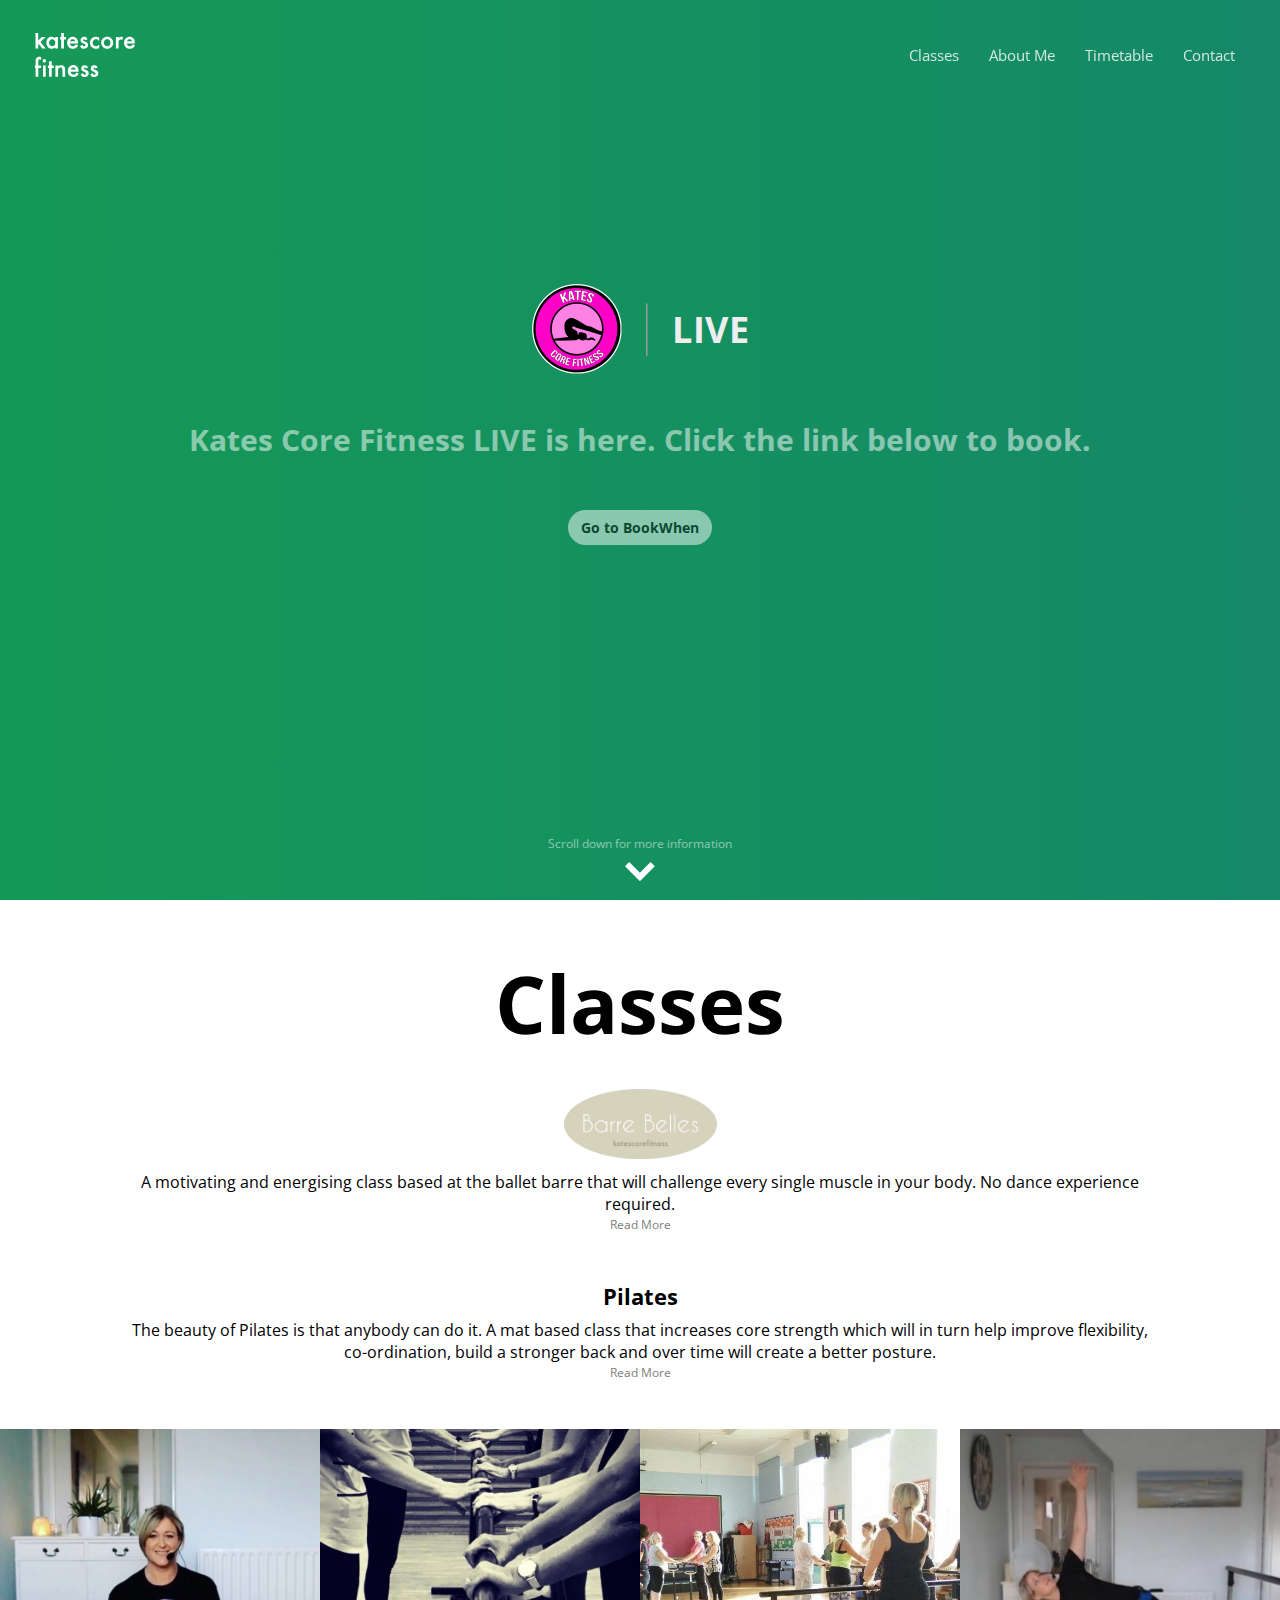
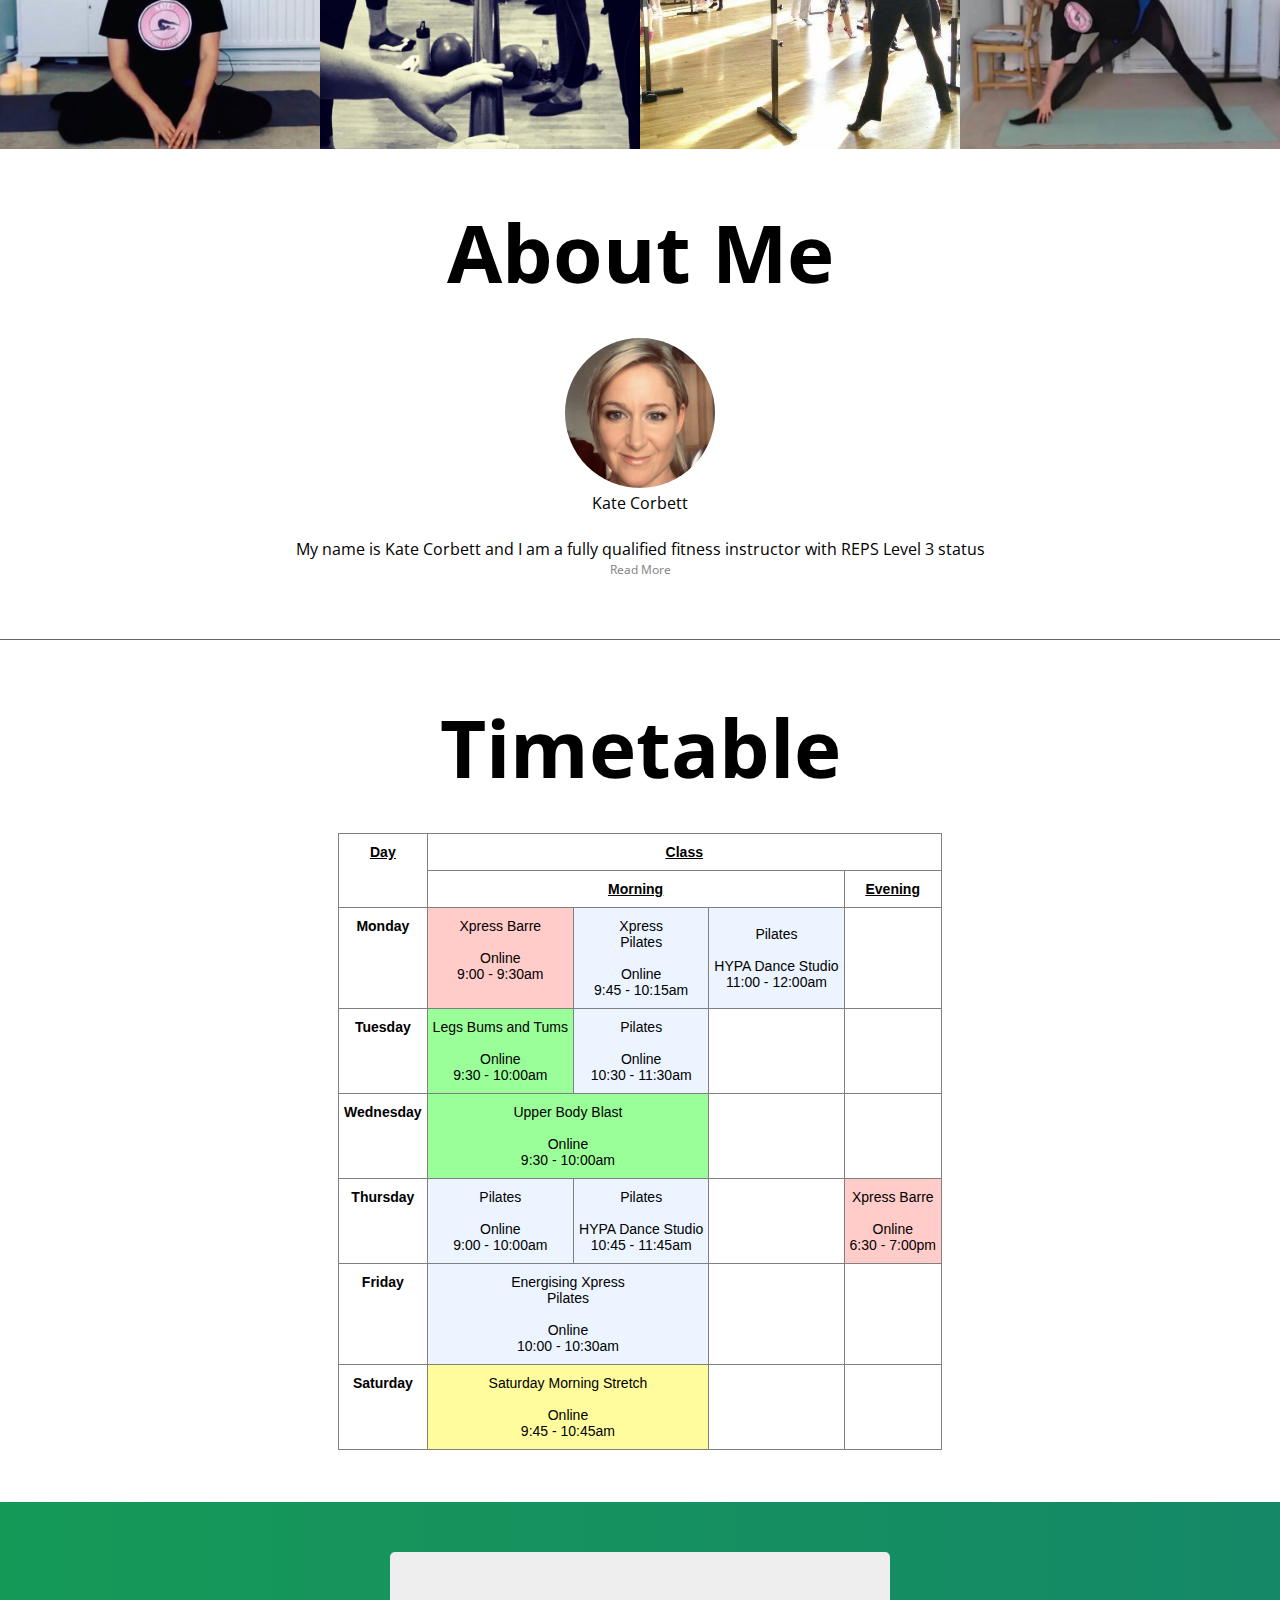
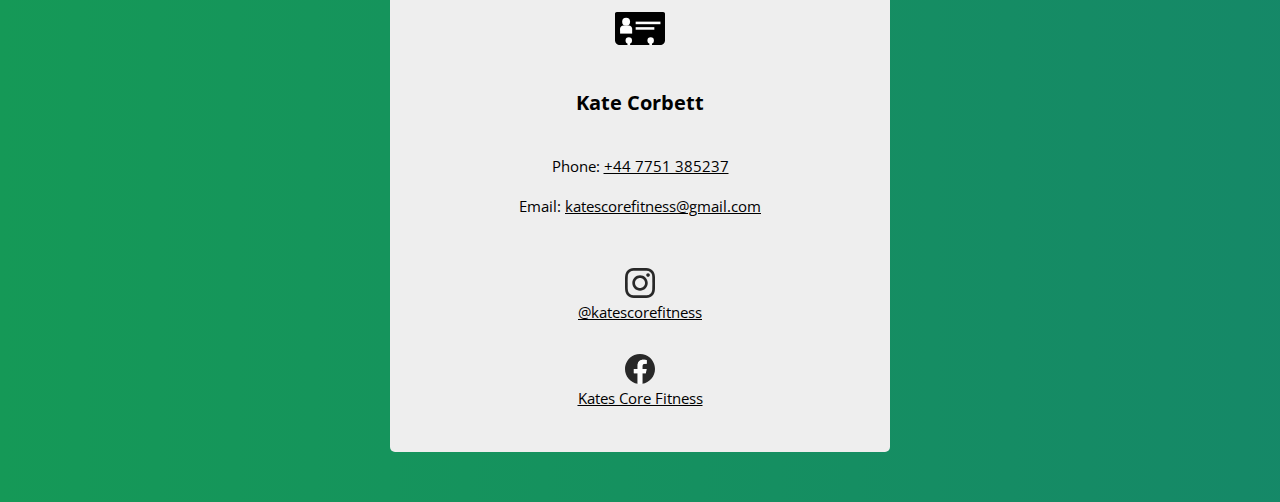
<file: index.html>
<!DOCTYPE html>
<html lang="en">
<head>
    <meta charset="UTF-8">
    <meta name="viewport" content="width=device-width, initial-scale=1">

    <title>Kates Core Fitness</title>

    <link rel="shortcut icon" href="img/brand/favicon.ico">

    <link rel="stylesheet" type="text/css" href="css/main.css?v=2.0.3">

    <script src="js/anime.min.js"></script>
    <script src="js/jquery-2.1.0.min.js?v=1"></script>
    <script src="js/zenscroll-min.js?v=1"></script>
    <script src="js/script.js?v=2.0.3"></script>
</head>

<body>

<style>
    .black-overlay {
        position: fixed;
        top: 0;
        right: 0;
        bottom: 0;
        left: 0;

        display: none;
        opacity: 0;

        background-color: rgba(0,0,0,0.6);
        z-index: 999;
    }

    .black-overlay.active {
        display: block;
        opacity: 1;
    }

    .popup-container {
        position: fixed;
        top: 0;
        right: 0;
        bottom: 0;
        left: 0;

        display: none;
        opacity: 0;

        justify-content: center;
        align-items: center;
        z-index: 1000;
    }

    .popup-container.active {
        display: flex;
        opacity: 1;
    }

    .popup-container .content {
        position: relative;
        background-color: white;
        height: 70%;
        width: 70%;
        max-height: 400px;
        max-width: 250px;
        border-radius: 10px;
        box-shadow: 0 0 30px 10px rgba(0,0,0,0.3);

        display: flex;
        justify-content: center;
        align-items: center;
        flex-direction: column;

        padding: 30px;
    }

    .popup-container .content .top {
        height: 30%;
        width: 100%;

        display: flex;
        justify-content: center;
        align-items: center;
    }

    .popup-container .content .top h1 {
        font-size: 36px;
        text-align: center;
    }

    .popup-container .content .bottom {
        width: 100%;

        display: flex;
        justify-content: center;
        align-items: center;
        flex-grow: 1;
        flex-direction: column;
    }

    .popup-container .content .bottom p {
        text-align: center;
    }

    .popup-container .close-button {
        position: absolute;
        top: 0px;
        right: 7px;
        padding: 20px;
        font-family: sans-serif;
        font-size: 30px;
        cursor: pointer;
    }
</style>

<script>
    function show_popup() {
        var tl = anime.timeline({
          easing: 'easeOutExpo',
          duration: 750
        });

        tl
        .add({
            targets: '#black-overlay',
            opacity: 1,
            begin: () => {
                document.getElementById('black-overlay').style.display = 'block';
            }
        })
        .add({
            targets: '#popup-container',
            opacity: 1,
            translateY: [30, 0],
            begin: () => {
                document.getElementById('popup-container').style.display = 'flex';
            }
        }, '-=750')
    }

    function close_popup() {
        var tl = anime.timeline({
          easing: 'easeOutExpo',
          duration: 750
        });

        tl
        .add({
            targets: '#black-overlay',
            opacity: 0,
            complete: () => {
                document.getElementById('black-overlay').style.display = 'none';
            }
        })
        .add({
            targets: '#popup-container',
            opacity: 0,
            translateY: [0, 30],
            complete: () => {
                document.getElementById('popup-container').style.display = 'none';
            }
        }, '-=750')
    }
</script>

<span class="black-overlay" id="black-overlay"></span>
<div class="popup-container" id="popup-container">
    <div class="content">
        <span class="close-button" onclick="close_popup()">x</span>
        <div class="top">
            <h1>Lockdown offer!</h1>
        </div>
        <div class="bottom">
            <p>Challenge yourself with a 30 minute workout each day Monday - Friday!<br><br> Buy all five, get one free.</p>
            <br><br>
            <h3><a href="https://katescorefitness.bookwhen.com" style="text-decoration:none; font-size: 14px; color: black; background-color: #bbb;padding: 8px 13px; border-radius: 100px">Go to BookWhen</a></h3>
        </div>
    </div>
</div>

<!-- Navigation Bar ------------------------------------------------------------------------------------------------ -->

<!-- ### Mobile ### -->
<div class="nav-holder-mobile">

    <!-- Kates Core Fitness logo -->
    <a href="#main"><span class="nav-logo"></span></a>

    <!-- Side menu -->
    <div id="menuToggle">

        <!-- Toggle -->
        <input id="hamburger-toggle" type="checkbox" />
        <span></span>
        <span></span>
        <span></span>

        <!-- Links -->
        <ul id="menu">
            <li><a href="#classes" onclick="hideMenu()">Classes</a></li>
            <li><a href="#about_me" onclick="hideMenu()">About Me</a></li>
            <li><a href="#timetable" onclick="hideMenu()">Timetable</a></li>
            <li><a href="#contact" onclick="hideMenu()">Contact</a></li>
        </ul>
    </div>
</div>

<!-- ### Desktop ### -->
<div class="nav-holder">

    <!-- Links -->
    <a href="#main"><span class="nav-logo"></span></a>
    <a href="#contact"><span class="nav-link">Contact</span></a>
    <a href="#timetable"><span class="nav-link">Timetable</span></a>
    <a href="#about_me"><span class="nav-link">About Me</span></a>
    <a href="#classes"><span class="nav-link">Classes</span></a>
</div>

<!-- --------------------------------------------------------------------------------------------------------------- -->

<!-- Main Page ----------------------------------------------------------------------------------------------------- -->

<div class="block gradient-blue full" id="main">

    <div class="front-holder">
        <!--
        <div class="brand_holder">
          <span class="brand"></span><span class="vertical-line"></span><h1>LIVE</h1>
        </div>
        <h1 class="front-word">Update</h1>
        <h2 class="front-description" style="width: 100%;">Hi everyone.  We have tested out Webex today and are having some real technical issues.<br><br><a href="#update" style="text-decoration:none; font-size: 14px; color: black; background-color: white; padding: 8px 13px; border-radius: 100px">Read more</a></h2>
        -->

        <div class="front-holder">

        <div class="brand_holder" style="transform: scale(1.5); margin-bottom: 60px;">
            <span class="brand"></span><span class="vertical-line"></span><h1>LIVE</h1>
        </div>
            <h2 class="front-description" style="width: 100%;">Kates Core Fitness LIVE is here. Click the link below to book.<br><br><!--<a onclick="show_popup()" href='#' style="background-color: yellow; color: black; padding: 5px 7px; border-radius: 5px">Lockdown Offer: Click here!</a><br><br--><a href="https://katescorefitness.bookwhen.com" style="text-decoration:none; font-size: 14px; color: black; background-color: white; padding: 8px 13px; border-radius: 100px">Go to BookWhen</a></h3>

    </div>
    </div>

    <div class="scroll-holder">

        <p class="scroll-text">Scroll down for more information</p>
        <span class="scroll-image">

    </div>

</div>

<!-- --------------------------------------------------------------------------------------------------------------- -->

<!-- Classes ------------------------------------------------------------------------------------------------------- -->

<span class="id" id="classes"></span>

<div class="block">
    <div class="text-container">

        <!-- Header and spacers -->
        <div style="height: 3em"></div>
        <h1>Classes</h1>
        <div style="height: 2em"></div>

        <!-- ### BarreBelles ### -->
        <div>
            <!-- Title of class -->
            <span class="barrebelles-logo"></span>

            <!-- Spacer -->
            <div style="height: 0.5em"></div>

            <!-- Description of class -->
            <p>
                <!-- Always visible -->
                A motivating and energising class based at the ballet barre that will challenge every single muscle in
                your body.  No dance experience required.
            </p>

            <p class="toggle-text"><br>
                <!-- Only visible after clicking see more -->
                BarreBelles is a Pilates based class that incorporates segments of challenging exercises that work your
                legs, bum, upper body and core. It is a motivating and energising class that works every single one of
                your muscles incorporating many different exercises. These include leg work at the ballet barre, working
                with hand weights for upper body strength, stability balls for sculpting and toning, mat work for the
                abdominal muscles and we end the class with a yoga inspired stretch.  This class ticks all the boxes if you want
                long lean and toned muscles, a better posture and improved flexibility.  All equipment provided, bring
                your own mat if you wish. Please let me know of any health issues prior to class.
            </p>
            <a class="toggle-text-button">Read More</a>

            <!-- Spacer -->
            <div style="height: 3em"></div>
        </div>

        <!-- ### Pilates ### -->
        <div>
            <!-- Title of class -->
            <h2>Pilates</h2>

            <!-- Spacer -->
            <div style="height: 0.5em"></div>

            <!-- Description of class -->
            <p>
                <!-- Always visible -->
                The beauty of Pilates is that anybody can do it.  A mat based class that increases core strength which
                will in turn help improve flexibility, co-ordination, build a stronger back and over time will create a
                better posture.
            </p>

            <p class="toggle-text"><br>
                <!-- Only visible after clicking see more -->
                Flexibility and strength can decrease as we get older for many reasons. For example a desk job means you
                are sat down most of the day, a manual job could mean heavy lifting and repetitive movements - this can
                affect your posture which in turn creates imbalances in your body. Ultimately we end up with pain and
                stiffness in our joints and muscles, this is where Pilates can help.  Pilates helps to re align the body
                and will create a strong core which will give you a stronger back.  Joseph Pilates himself once said
                that you are only as old as your spine. This is a gentle class on the mat and alternatives are given so
                is suitable for anyone.  You can bring your own mat if you wish or I can provide you with one if not.
                Please let me know of any health issues prior to class.
            </p>
            <a class="toggle-text-button">Read More</a>

            <!-- Spacer -->
            <div style="height: 3em"></div>
        </div>


    </div>

    <!-- 4 Pictures -->
    <div class="image-block" style="background: rgba(0,0,0,0.2)">
        <img src="img/pictures/IMG-7832.jpg"><img src="img/pictures/IMG-7834.jpg"><img src="img/pictures/3.png"><img src="img/pictures/IMG-7833.jpg">
    </div>
</div>

<!-- --------------------------------------------------------------------------------------------------------------- -->

<!-- About Me ------------------------------------------------------------------------------------------------------ -->

<span class="id" id="about_me"></span>

<div class="block">
    <div class="text-container">
        <div style="height: 3em"></div>
        <h1>About Me</h1>
        <div style="height: 2em"></div>

        <span class="kate-face"></span><p>Kate Corbett</p>
        <div style="height: 1.5em"></div>

        <p>
            <!-- Always visible -->
            My name is Kate Corbett and I am a fully qualified fitness instructor with REPS Level 3 status
        </p>

        <p class="toggle-text"><br>
            <!-- Only visible after clicking see more -->
            (find me on
            the REPS website, my number is R0086101. I initially trained as an Exercise to Music Instructor way back in
            2002 through the YMCA and shortly after qualified in Step, Aqua, Studio Resistance, Cardio Kick and
            Spinning.  I then decided in 2004 that I wanted to add Pilates to my list of qualifications.  I was
            intrigued to learn if the hype I was hearing about Pilates was true as I had began to suffer with lower
            back problems myself.  Nearly 10 years on and several Pilates classes later I still don't have any problems
            in my lower back! In early 2011, I qualified in teaching Health Related Exercise For Children prior to
            delivering theory and fitness sessions to obese families and their children.  I discovered during
            delivering these sessions that exercise should be all about having fun, if your not enjoying it, then you
            won't want to do it.  That is when I trained to be a Zumba instructor and I haven't looked back since!!
            I pride myself in trying to get participants to get the most out of their class experience with me.  I
            encourage you only to work at the ability that is suitable for YOU.  I have a wide range of clients, some
            that have been coming to me for years to some that have only joined me recently.  I treat everyone equally
            and make everybody feel welcome.  My aim is for you to leave the class with a smile on your face, come
            along and see for yourself ......
        </p>
        <a class="toggle-text-button">Read More</a>

        <div style="height: 3em"></div>
    </div>
</div>

<!-- --------------------------------------------------------------------------------------------------------------- -->

<span class="divider"></span>

<!-- Timetable ----------------------------------------------------------------------------------------------------- -->

<span class="id" id="timetable"></span>

<div class="block">
    <div class="text-container">
        <div style="height: 3em"></div>
        <h1>Timetable</h1>
        <div style="height: 2em"></div>
    </div>

    <table style="border-collapse:collapse;border-spacing:0;display:inline-block" class="tg"><thead><tr><th style="border-color:inherit;border-style:solid;border-width:1px;font-family:Arial, sans-serif;font-size:14px;font-weight:bold;overflow:hidden;padding:10px 5px;text-align:center;text-decoration:underline;vertical-align:top;word-break:normal" rowspan="2"><span style="font-weight:bold;text-decoration:underline">Day</span><br></th><th style="border-color:inherit;border-style:solid;border-width:1px;font-family:Arial, sans-serif;font-size:14px;font-weight:bold;overflow:hidden;padding:10px 5px;text-align:center;text-decoration:underline;vertical-align:top;word-break:normal" colspan="4"><span style="font-weight:bold;text-decoration:underline">Class</span></th></tr><tr><td style="border-color:inherit;border-style:solid;border-width:1px;font-family:Arial, sans-serif;font-size:14px;font-weight:bold;overflow:hidden;padding:10px 5px;text-align:center;text-decoration:underline;vertical-align:top;word-break:normal" colspan="3"><span style="font-weight:bold;text-decoration:underline">Morning</span></td><td style="border-color:inherit;border-style:solid;border-width:1px;font-family:Arial, sans-serif;font-size:14px;font-weight:bold;overflow:hidden;padding:10px 5px;text-align:center;text-decoration:underline;vertical-align:top;word-break:normal"><span style="font-weight:bold;text-decoration:underline">Evening</span></td></tr></thead><tbody><tr><td style="border-color:inherit;border-style:solid;border-width:1px;font-family:Arial, sans-serif;font-size:14px;font-weight:bold;overflow:hidden;padding:10px 5px;text-align:center;vertical-align:top;word-break:normal"><span style="font-weight:bold">Monday</span></td><td style="background-color:#FFCCC9;border-color:inherit;border-style:solid;border-width:1px;font-family:Arial, sans-serif;font-size:14px;overflow:hidden;padding:10px 5px;text-align:center;vertical-align:top;word-break:normal"><span style="background-color:#FFCCC9">Xpress Barre </span><br><br><span style="background-color:#FFCCC9">Online</span><br><span style="background-color:#FFCCC9">9:00 - 9:30am</span></td><td style="background-color:#ECF4FF;border-color:inherit;border-style:solid;border-width:1px;font-family:Arial, sans-serif;font-size:14px;overflow:hidden;padding:10px 5px;text-align:center;vertical-align:top;word-break:normal"><span style="background-color:#ECF4FF">Xpress </span><br><span style="background-color:#ECF4FF">Pilates</span><br><br><span style="background-color:#ECF4FF">Online</span><br><span style="background-color:#ECF4FF">9:45 - 10:15am</span></td><td style="background-color:#ECF4FF;border-color:inherit;border-style:solid;border-width:1px;font-family:Arial, sans-serif;font-size:14px;overflow:hidden;padding:10px 5px;text-align:center;vertical-align:middle;word-break:normal"><span style="background-color:#ECF4FF">Pilates</span><br><br><span style="background-color:#ECF4FF">HYPA Dance Studio</span><br><span style="background-color:#ECF4FF">11:00 - 12:00am</span></td><td style="border-color:inherit;border-style:solid;border-width:1px;font-family:Arial, sans-serif;font-size:14px;overflow:hidden;padding:10px 5px;text-align:left;vertical-align:middle;word-break:normal"></td></tr><tr><td style="border-color:inherit;border-style:solid;border-width:1px;font-family:Arial, sans-serif;font-size:14px;font-weight:bold;overflow:hidden;padding:10px 5px;text-align:center;vertical-align:top;word-break:normal"><span style="font-weight:bold">Tuesday</span><br></td><td style="background-color:#9AFF99;border-color:inherit;border-style:solid;border-width:1px;font-family:Arial, sans-serif;font-size:14px;overflow:hidden;padding:10px 5px;text-align:center;vertical-align:top;word-break:normal"><span style="background-color:#9AFF99">Legs Bums and Tums</span><br><br><span style="background-color:#9AFF99">Online</span><br><span style="background-color:#9AFF99">9:30 - 10:00am</span></td><td style="background-color:#ECF4FF;border-color:inherit;border-style:solid;border-width:1px;font-family:Arial, sans-serif;font-size:14px;overflow:hidden;padding:10px 5px;text-align:center;vertical-align:top;word-break:normal"><span style="background-color:#ECF4FF">Pilates</span><br><br><span style="background-color:#ECF4FF">Online</span><br><span style="background-color:#ECF4FF">10:30 - 11:30am</span></td><td style="border-color:inherit;border-style:solid;border-width:1px;font-family:Arial, sans-serif;font-size:14px;overflow:hidden;padding:10px 5px;text-align:left;vertical-align:middle;word-break:normal"></td><td style="border-color:inherit;border-style:solid;border-width:1px;font-family:Arial, sans-serif;font-size:14px;overflow:hidden;padding:10px 5px;text-align:left;vertical-align:middle;word-break:normal"></td></tr><tr><td style="border-color:inherit;border-style:solid;border-width:1px;font-family:Arial, sans-serif;font-size:14px;font-weight:bold;overflow:hidden;padding:10px 5px;text-align:center;vertical-align:top;word-break:normal"><span style="font-weight:bold">Wednesday</span></td><td style="background-color:#9AFF99;border-color:inherit;border-style:solid;border-width:1px;font-family:Arial, sans-serif;font-size:14px;overflow:hidden;padding:10px 5px;text-align:center;vertical-align:middle;word-break:normal" colspan="2"><span style="background-color:#9AFF99">Upper Body Blast</span><br><br><span style="background-color:#9AFF99">Online</span><br><span style="background-color:#9AFF99">9:30 - 10:00am</span></td><td style="border-color:inherit;border-style:solid;border-width:1px;font-family:Arial, sans-serif;font-size:14px;overflow:hidden;padding:10px 5px;text-align:left;vertical-align:middle;word-break:normal"></td><td style="background-color:#ffffff;border-color:inherit;border-style:solid;border-width:1px;font-family:Arial, sans-serif;font-size:14px;overflow:hidden;padding:10px 5px;text-align:center;vertical-align:middle;word-break:normal"></td></tr><tr><td style="border-color:inherit;border-style:solid;border-width:1px;font-family:Arial, sans-serif;font-size:14px;font-weight:bold;overflow:hidden;padding:10px 5px;text-align:center;vertical-align:top;word-break:normal"><span style="font-weight:bold">Thursday</span></td><td style="background-color:#ECF4FF;border-color:inherit;border-style:solid;border-width:1px;font-family:Arial, sans-serif;font-size:14px;overflow:hidden;padding:10px 5px;text-align:center;vertical-align:top;word-break:normal"><span style="background-color:#ECF4FF">Pilates</span><br><br><span style="background-color:#ECF4FF">Online</span><br><span style="background-color:#ECF4FF">9:00 - 10:00am</span></td><td style="background-color:#ECF4FF;border-color:inherit;border-style:solid;border-width:1px;font-family:Arial, sans-serif;font-size:14px;overflow:hidden;padding:10px 5px;text-align:center;vertical-align:middle;word-break:normal"><span style="background-color:#ECF4FF">Pilates</span><br><br><span style="background-color:#ECF4FF">HYPA Dance Studio</span><br><span style="background-color:#ECF4FF">10:45 - 11:45am</span></td><td style="border-color:inherit;border-style:solid;border-width:1px;font-family:Arial, sans-serif;font-size:14px;overflow:hidden;padding:10px 5px;text-align:left;vertical-align:middle;word-break:normal"></td><td style="background-color:#ffccc9;border-color:inherit;border-style:solid;border-width:1px;font-family:Arial, sans-serif;font-size:14px;overflow:hidden;padding:10px 5px;text-align:center;vertical-align:middle;word-break:normal">Xpress Barre<br><br>Online<br>6:30 - 7:00pm</td></tr><tr><td style="border-color:inherit;border-style:solid;border-width:1px;font-family:Arial, sans-serif;font-size:14px;font-weight:bold;overflow:hidden;padding:10px 5px;text-align:center;vertical-align:top;word-break:normal"><span style="font-weight:bold">Friday</span></td><td style="background-color:#ecf4ff;border-color:inherit;border-style:solid;border-width:1px;font-family:Arial, sans-serif;font-size:14px;overflow:hidden;padding:10px 5px;text-align:center;vertical-align:top;word-break:normal" colspan="2">Energising Xpress <br>Pilates<br><br>Online<br>10:00 - 10:30am</td><td style="border-color:inherit;border-style:solid;border-width:1px;font-family:Arial, sans-serif;font-size:14px;overflow:hidden;padding:10px 5px;text-align:left;vertical-align:middle;word-break:normal"></td><td style="border-color:inherit;border-style:solid;border-width:1px;font-family:Arial, sans-serif;font-size:14px;overflow:hidden;padding:10px 5px;text-align:left;vertical-align:middle;word-break:normal"></td></tr><tr><td style="border-color:inherit;border-style:solid;border-width:1px;font-family:Arial, sans-serif;font-size:14px;font-weight:bold;overflow:hidden;padding:10px 5px;text-align:center;vertical-align:top;word-break:normal"><span style="font-weight:bold">Saturday</span></td><td style="background-color:#FFFC9E;border-color:inherit;border-style:solid;border-width:1px;font-family:Arial, sans-serif;font-size:14px;overflow:hidden;padding:10px 5px;text-align:center;vertical-align:top;word-break:normal" colspan="2"><span style="background-color:#FFFC9E">Saturday Morning Stretch</span><br><br><span style="background-color:#FFFC9E">Online</span><br><span style="background-color:#FFFC9E">9:45 - 10:45am</span></td><td style="border-color:inherit;border-style:solid;border-width:1px;font-family:Arial, sans-serif;font-size:14px;overflow:hidden;padding:10px 5px;text-align:left;vertical-align:middle;word-break:normal"></td><td style="border-color:inherit;border-style:solid;border-width:1px;font-family:Arial, sans-serif;font-size:14px;overflow:hidden;padding:10px 5px;text-align:left;vertical-align:middle;word-break:normal"></td></tr></tbody></table>

    <!--
     <style type="text/css">
        .tg  {border-collapse:collapse;border-spacing:0;}
        .tg td{border-color:black;border-style:solid;border-width:1px;font-family:Arial, sans-serif;font-size:14px;
          overflow:hidden;padding:10px 5px;word-break:normal;}
        .tg th{border-color:black;border-style:solid;border-width:1px;font-family:Arial, sans-serif;font-size:14px;
          font-weight:normal;overflow:hidden;padding:10px 5px;word-break:normal;}
        .tg .tg-4ntj{background-color:#DAE8FC;font-style:italic;font-weight:bold;text-align:center;vertical-align:top}
        .tg .tg-1bjb{background-color:#9AFF99;font-weight:bold;text-align:center;text-decoration:underline;vertical-align:top}
        .tg .tg-uggz{background-color:#E5E4CE;font-style:italic;font-weight:bold;text-align:center;vertical-align:top}
        .tg .tg-7g0g{background-color:#FFCCC9;text-align:center;vertical-align:top}
        .tg .tg-f3i1{background-color:#FFD186;font-style:italic;font-weight:bold;text-align:center;vertical-align:top}
        .tg .tg-62wo{background-color:#68CBD0;font-weight:bold;text-align:center;vertical-align:top}
        </style>
        <table class="tg">
        <thead>
          <tr>
            <th class="tg-1bjb" rowspan="2">Day</th>
            <th class="tg-1bjb" colspan="4">Class</th>
          </tr>
          <tr>
            <td class="tg-62wo" colspan="2">Morning/Afternoon</td>
            <td class="tg-62wo" colspan="2">Evening</td>
          </tr>
        </thead>
        <tbody>
          <tr>
            <td class="tg-62wo">Monday</td>
            <td class="tg-4ntj" colspan="2"><span style="font-weight:bold;font-style:italic">Pilates</span><br><br>HYPA Dance Studio<br>11:00am - 12:00pm</td>
            <td class="tg-uggz"><span style="font-weight:bold;font-style:italic">BarreBelles</span><br><br>Lightwoods Primary<br>6:30 - 7:30pm<br></td>
            <td class="tg-4ntj"><span style="font-weight:bold;font-style:italic">Pilates</span><br><br>Lightwoods Primary<br>7:30 - 8:30pm<br></td>
          </tr>
          <tr>
            <td class="tg-62wo">Tuesday</td>
            <td class="tg-f3i1" colspan="2"><span style="font-weight:bold;font-style:italic">Zumba Gold</span><br><br>1:30 - 2:30pm<br>Sandon Road Methodist</td>
            <td class="tg-7g0g" colspan="2"></td>
          </tr>
          <tr>
            <td class="tg-62wo">Wednesday</td>
            <td class="tg-7g0g" colspan="2"></td>
            <td class="tg-uggz"><span style="font-weight:bold;font-style:italic">BarreBelles</span><br><br>Lapal Primary<br>6:30 - 7:30pm</td>
            <td class="tg-4ntj"><span style="font-weight:bold;font-style:italic">Pilates</span><br><br>Lapal Primary<br>7:30 - 8:30pm</td>
          </tr>
          <tr>
            <td class="tg-62wo">Thursday</td>
            <td class="tg-uggz"><span style="font-weight:bold;font-style:italic">BarreBelles</span><br><br>HYPA Dance Studio<br>9:30 - 10:30am</td>
            <td class="tg-4ntj"><span style="font-weight:bold;font-style:italic">Pilates</span><br><br>HYPA Dance Studio<br>10:30 - 11:30am</td>
            <td class="tg-7g0g" colspan="2"></td>
          </tr>
        </tbody>
        </table>
     -->

    <div style="height: 3em"></div>
</div>

<!-- --------------------------------------------------------------------------------------------------------------- -->

<!-- Contact ------------------------------------------------------------------------------------------------------- -->

<span class="id" id="contact"></span>

<div class="block gradient-blue">
    <div class="text-container">

        <div class="contactDetails">
            <img src="img/contact.svg" width="50px" style="margin-top: 60px; margin-bottom: 40px;">
            <h1>Kate Corbett</h1>
            <p><br><br>Phone: <a href="tel:+447751385237" style="color: #000;">+44 7751 385237</a></p>
            <p><br>Email: <a href="mailto:katescorefitness@gmail.com" style="color: #000;">katescorefitness@gmail.com</a></p>

            <table style="display: inline-block;">

                <tr>
                    <th style="padding: 0 20px;">
                        <a href="https://www.instagram.com/katescorefitness/" target="_blank">
                            <img src="img/brand/instagram_black.svg" width="30px" style="margin-top: 50px;">
                        </a>
                        <p>
                            <a href="https://www.instagram.com/katescorefitness/" target="_blank" style="color: #000;">
                                @katescorefitness
                            </a>
                        </p>
                    </th>
                </tr>

                <tr>
                    <th style="padding: 0 20px;">
                        <a href="https://www.facebook.com/katescorefitness/" target="_blank">
                            <img src="img/brand/facebook_black.svg" width="30px" style="margin-top: 30px;">
                        </a>
                        <p>
                            <a href="https://www.facebook.com/katescorefitness/" target="_blank" style="color: #000;">
                                Kates Core Fitness
                            </a>
                        </p>
                    </th>
                </tr>

            </table>
        </div>
    </div>
</div>


<!-- --------------------------------------------------------------------------------------------------------------- -->

<!--
<div id="update" style="padding:30px;text-align:center">
    <p style="width: 100%;">
 </p>
</div>
-->
</body>
</html>
</file>
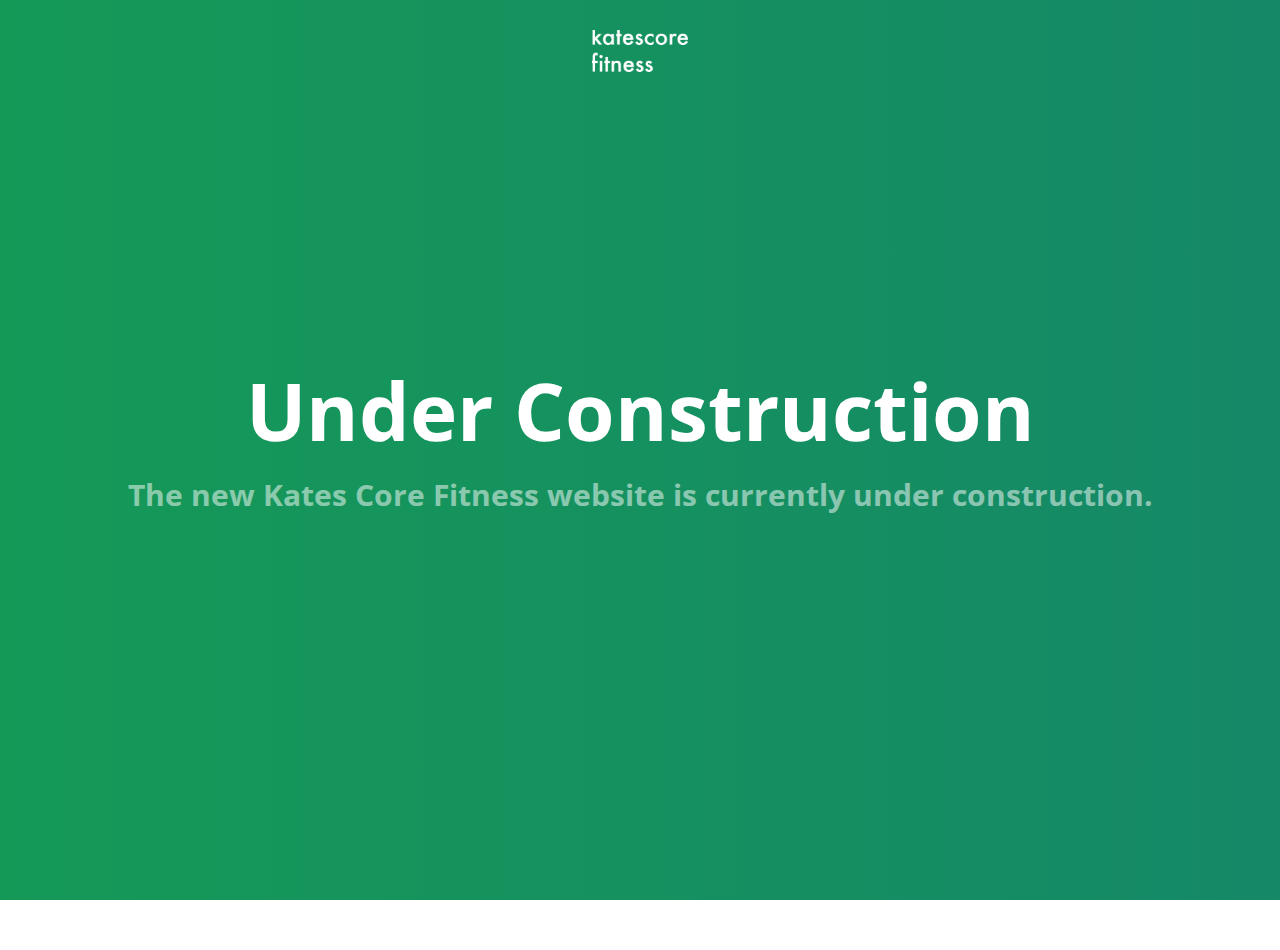
<file: under_construction.html>
<!DOCTYPE html>
<html lang="en">
<head>
    <meta charset="UTF-8">
    <meta name="viewport" content="width=device-width, initial-scale=1">
    <title>Title</title>
    <link rel="stylesheet" type="text/css" href="css/main.css">
</head>

<body>

<div class="block gradient-blue full">
    <img src="img/brand/logo_white.png" class="home-logo">

    <div class="front-holder">
        <h1 class="front-word">Under Construction</h1>
        <h2 class="front-description" style="padding-top: 10px;">The new Kates Core Fitness website is currently under construction.</h2>
    </div>

</div>

</body>
</html>


<a href="#main"><span class="nav-logo"></span></a>
<a href="#classes"><span class="nav-link">Contact</span></a>
<a href="#classes"><span class="nav-link">Timetable</span></a>
<a href="#about_me"><span class="nav-link">About Me</span></a>
<a href="#classes"><span class="nav-link">Classes</span></a>
</file>
<file: css/main.css>
@import url("https://fonts.googleapis.com/css?family=Open+Sans:400,700");

html {
    scroll-padding-top: 150px;
}

html, body {
    margin: 0;
    height: 100%;
}

h1 {
    font-family: "Open Sans", "Helvetica Neue", sans-serif;
    font-size: 36px;
    color: black;
    margin: 0;
}

h2 {
    font-family: "Open Sans", "Helvetica Neue", sans-serif;
    font-size: 22px;
    color: black;
    margin: 0;
}

h3 {
    font-family: "Open Sans", "Helvetica Neue", sans-serif;
    font-size: 18px;
    color: black;
    margin: 0;
}

p {
    font-family: "Open Sans", "Helvetica Neue", sans-serif;
    font-size: 16px;
    color: black;
    margin: 0;
}

@media screen and (min-width: 550px) {
    .tg td{font-size:14px;}
    .tg th{font-size:14px;}
}

.id {
    margin-top: -50px;
    padding-bottom: 50px;
    display: block;
}

/* Contact Details begin */

.contactDetails {
    display: inline-block;
    width: 95%;
    max-width: 500px;
    height: 500px;
    margin-top: 50px;
    margin-bottom: 50px;
    position: relative;
    background-color: #eee;
    border-radius: 5px;
    z-index: 2;
}

.contactDetails h1 {
    font-family: "Open Sans", "Helvetica Neue", sans-serif;
    font-size: 20px;
}

.contactDetails p {
    font-family: "Open Sans", "Helvetica Neue", sans-serif;
    font-size: 15px;
    font-weight: normal;
}

.bottom_container {
    bottom: 20px;
    width: 100%;
    position: absolute;
}

/* Contact Details end */

.divider {
    display: inline-block;
    background-color: #666;

    margin: 0;
    padding: 0;
    height: 1px;
    width: 100%;
}

.white {
    color: white;
}

.white-bg {
    background-color: white;
    width: 100%;
}

.toggle-text-button {
    color: gray;
    border: none;
    font-family: "Open Sans", "Helvetica Neue", sans-serif;
    font-size: 12px;
    margin: 0;
}

.toggle-text {
    display: none;
}

.home-logo {
    margin-top: 30px;
    width: 25%;
    max-width: 6em;
}

.zumba-gold-logo {
    background-image: url("../img/brand/zumba-gold.svg");
    background-size: cover;
    width: 125px;
    height: 51px;
    display: inline-block;
}

.barrebelles-logo {
    background-image: url("../img/brand/barrebelles.png");
    background-size: cover;
    width: 153px;
    height: 70px;
    display: inline-block;
}

.kate-face {
    background-image: url("../img/pictures/IMG-7837.jpg");
    background-size: cover;
    width: 150px;
    height: 150px;
    display: inline-block;
    border-radius: 75px;
}

.nav-holder-mobile {
    background: none;
    padding: 30px;
    position: fixed;
    left: 0;
    right: 0;
    transition: ease all 0.25s;
    z-index: 99;
    box-shadow: none;
    display: none;
}

/* hamburger nav */
/*
 * Made by Erik Terwan
 * 24th of November 2015
 * MIT License
 */


#menuToggle a {
  text-decoration: none;
  color: #232323;
  transition: color 0.3s ease;
    font-family: "Open Sans", "Helvetica Neue", sans-serif;
}

#menuToggle a:hover {
  color: #155799;
}

#menuToggle
{
  display: block;
  position: relative;
  top: 15px;
  left: calc(100% - 42px);
  z-index: 1;
  -webkit-user-select: none;
  user-select: none;
}

#hamburger-toggle {
  display: block;
  width: 40px;
  height: 32px;
  position: absolute;
  top: -7px;
  left: -5px;
  cursor: pointer;
  opacity: 0;
  z-index: 2;
  -webkit-touch-callout: none;
}

#menuToggle span {
  display: block;
  width: 33px;
  height: 4px;
  margin-bottom: 5px;
  position: relative;

  background: #cdcdcd;
  border-radius: 3px;
  z-index: 1;
  transform-origin: 4px 0px;
  transition: transform 0.5s cubic-bezier(0.77,0.2,0.05,1.0),
              background 0.5s cubic-bezier(0.77,0.2,0.05,1.0),
              opacity 0.55s ease;
}

#menuToggle span:first-child {
  transform-origin: 0 0;
}

#menuToggle span:nth-last-child(2) {
  transform-origin: 0 100%;
}

#menuToggle input:checked ~ span {
  opacity: 1;
  transform: rotate(45deg) translate(-2px, -1px);
  background: #232323;
}

#menuToggle input:checked ~ span:nth-last-child(3) {
  opacity: 0;
  transform: rotate(0deg) scale(0.2, 0.2);
}

#menuToggle input:checked ~ span:nth-last-child(2) {
  transform: rotate(-45deg) translate(0, -1px);
}

#menu {
  position: absolute;
  width: 100%;
  margin: -100px 0 0 -100%;
  padding: 50px;
  padding-top: 125px;
  background: #ededed;
  list-style-type: none;
  -webkit-font-smoothing: antialiased;
  transform-origin: 0 0;
  transform: translate(100%, 0);
  transition: transform 0.5s cubic-bezier(0.77,0.2,0.05,1.0);
    height: 4098px;
}

#menu li {
  padding: 10px 0;
  font-size: 22px;
}

#menuToggle input:checked ~ ul {
  transform: none;
}

.nav-holder {
    background: none;
    padding: 30px;
    position: fixed;
    left: 0;
    right: 0;
    transition: ease all 0.25s;
    z-index: 99;
    box-shadow: none;
}

.nav-holder-onscroll {
    background-color: white;
    transition: ease all 0.25s;
    padding-top: 17px;
    padding-bottom: 17px;
    box-shadow: 0 4px 4px 0 rgba(0,0,0,.2);
    -webkit-box-shadow: 0 4px 4px 0 rgba(0,0,0,.2);
    -moz-box-shadow: 0 4px 4px 0 rgba(0,0,0,.2);
}

.nav-link {
    font-family: "Open Sans", "Helvetica Neue", sans-serif;
    font-size: 15px;
    color: white;
    opacity: 0.8;
    margin: 0;
    float: right;
    transition: none;
    padding: 15px;
}

.nav-link-onscroll {
    color: black;
    opacity: 1;
}

.nav-logo {
    background-image: url("../img/brand/logo_white.svg");
    background-size: cover;
    height: 44px;
    width: 100px;
    display: inline-block;
    margin-top: 3px;
    margin-left: 5px;
    -webkit-transition: -webkit-transform 0.25s;
    transition: transform 0.25s;
    float: left;
}

.nav-logo-onscroll {
    background-image: url("../img/brand/logo_black.svg");
    -webkit-transform: scale(0.8);
    transform: scale(0.8);
}

.front-holder {
    position: absolute;
   top: calc(50% - 100px);
   height: 150px;
   text-align: center;
    left: 0;
    right:0;
    padding: 10px;
    display: flex;
    justify-content: center;
    align-items: center;
    flex-direction: column;
}

.front-word {
    font-family: "Open Sans", "Helvetica Neue", sans-serif;
    font-size: 11vw;
    color: white;
    margin: 0;
}

.front-description {
    font-family: "Open Sans", "Helvetica Neue", sans-serif;
    font-size: 4.13vw;
    color: white;
    opacity: 0.5;
    margin: 0;
}

.text-container {
    display: inline-block;
    text-align: center;
    width: 80vw;
    max-width: 100em;

}

@media screen and (min-width: 727px) {
    h1 {
        font-size: 80px;
    }

    .front-word {
        font-size: 80px;
    }

    .front-description {
        font-size: 30px;
    }
}

.scroll-holder {
    position: absolute;
   bottom: 15px;
   text-align: center;
    left: 0;
    right:0;
    animation: bounce 1.3s infinite;
}

.scroll-image {
    margin-top: 10px;
    height: 19px;
    width: 30px;
    display: inline-block;
    background-image: url("../img/arrow-down.svg");
    background-size: cover;
}

.scroll-text {
    font-family: "Open Sans", "Helvetica Neue", sans-serif;
    font-size: 12px;
    color: white;
    opacity: 0.5;
    margin: 0;
}

.block {
    position: relative;
    background-color: white;
    text-align: center;
}

.image-block {
    line-height: 0;
}

.image-block img {
    width: 50%;
}

@media screen and (min-width: 727px) {
    .image-block img {
    width: 25%;
    }
}

.gradient-blue {
    background: linear-gradient(270deg, #155799, #159957);
    background-size: 400% 400%;

    -webkit-animation: AnimatedGradient 10s ease infinite;
    -moz-animation: AnimatedGradient 10s ease infinite;
    animation: AnimatedGradient 10s ease infinite;
}

@-webkit-keyframes AnimatedGradient {
    0%{background-position:0 50%}
    50%{background-position:100% 50%}
    100%{background-position:0 50%}
}
@-moz-keyframes AnimatedGradient {
    0%{background-position:0 50%}
    50%{background-position:100% 50%}
    100%{background-position:0 50%}
}
@keyframes AnimatedGradient {
    0%{background-position:0 50%}
    50%{background-position:100% 50%}
    100%{background-position:0 50%}
}

@-webkit-keyframes bounce {
  from,
  20%,
  53%,
  80%,
  to {
    -webkit-animation-timing-function: cubic-bezier(0.215, 0.61, 0.355, 1);
    animation-timing-function: cubic-bezier(0.215, 0.61, 0.355, 1);
    -webkit-transform: translate3d(0, 0, 0);
    transform: translate3d(0, 0, 0);
  }

  40%,
  43% {
    -webkit-animation-timing-function: cubic-bezier(0.755, 0.05, 0.855, 0.06);
    animation-timing-function: cubic-bezier(0.755, 0.05, 0.855, 0.06);
    -webkit-transform: translate3d(0, -30px, 0);
    transform: translate3d(0, -30px, 0);
  }

  70% {
    -webkit-animation-timing-function: cubic-bezier(0.755, 0.05, 0.855, 0.06);
    animation-timing-function: cubic-bezier(0.755, 0.05, 0.855, 0.06);
    -webkit-transform: translate3d(0, -15px, 0);
    transform: translate3d(0, -15px, 0);
  }

  90% {
    -webkit-transform: translate3d(0, -4px, 0);
    transform: translate3d(0, -4px, 0);
  }
}
@keyframes bounce {
  from,
  20%,
  53%,
  80%,
  to {
    -webkit-animation-timing-function: cubic-bezier(0.215, 0.61, 0.355, 1);
    animation-timing-function: cubic-bezier(0.215, 0.61, 0.355, 1);
    -webkit-transform: translate3d(0, 0, 0);
    transform: translate3d(0, 0, 0);
  }

  40%,
  43% {
    -webkit-animation-timing-function: cubic-bezier(0.755, 0.05, 0.855, 0.06);
    animation-timing-function: cubic-bezier(0.755, 0.05, 0.855, 0.06);
    -webkit-transform: translate3d(0, -30px, 0);
    transform: translate3d(0, -30px, 0);
  }

  70% {
    -webkit-animation-timing-function: cubic-bezier(0.755, 0.05, 0.855, 0.06);
    animation-timing-function: cubic-bezier(0.755, 0.05, 0.855, 0.06);
    -webkit-transform: translate3d(0, -15px, 0);
    transform: translate3d(0, -15px, 0);
  }

  90% {
    -webkit-transform: translate3d(0, -4px, 0);
    transform: translate3d(0, -4px, 0);
  }
}


.full {
    height: 100%;
    width: 100%;
}

.brand_holder {
    height: 100%;
    display: flex;
    align-items: center;

}

.brand_holder h1 {
    line-height: 60px;
    font-weight: 700;
    color: #eee;
    font-size: 24px;
    margin-left: 16px;
}

.vertical-line {
    display: block;
    width: 1px;
    height: 100%;
    background-color: #999;
}

.brand_holder .vertical-line {
    margin-left: 16px;
    height: 35px;
}

.brand {
    display: inline-block;
    height: 60px;
    width: 60px;
    background-image: url('../img/logo-180.png');
    background-size: cover;
}
</file>
